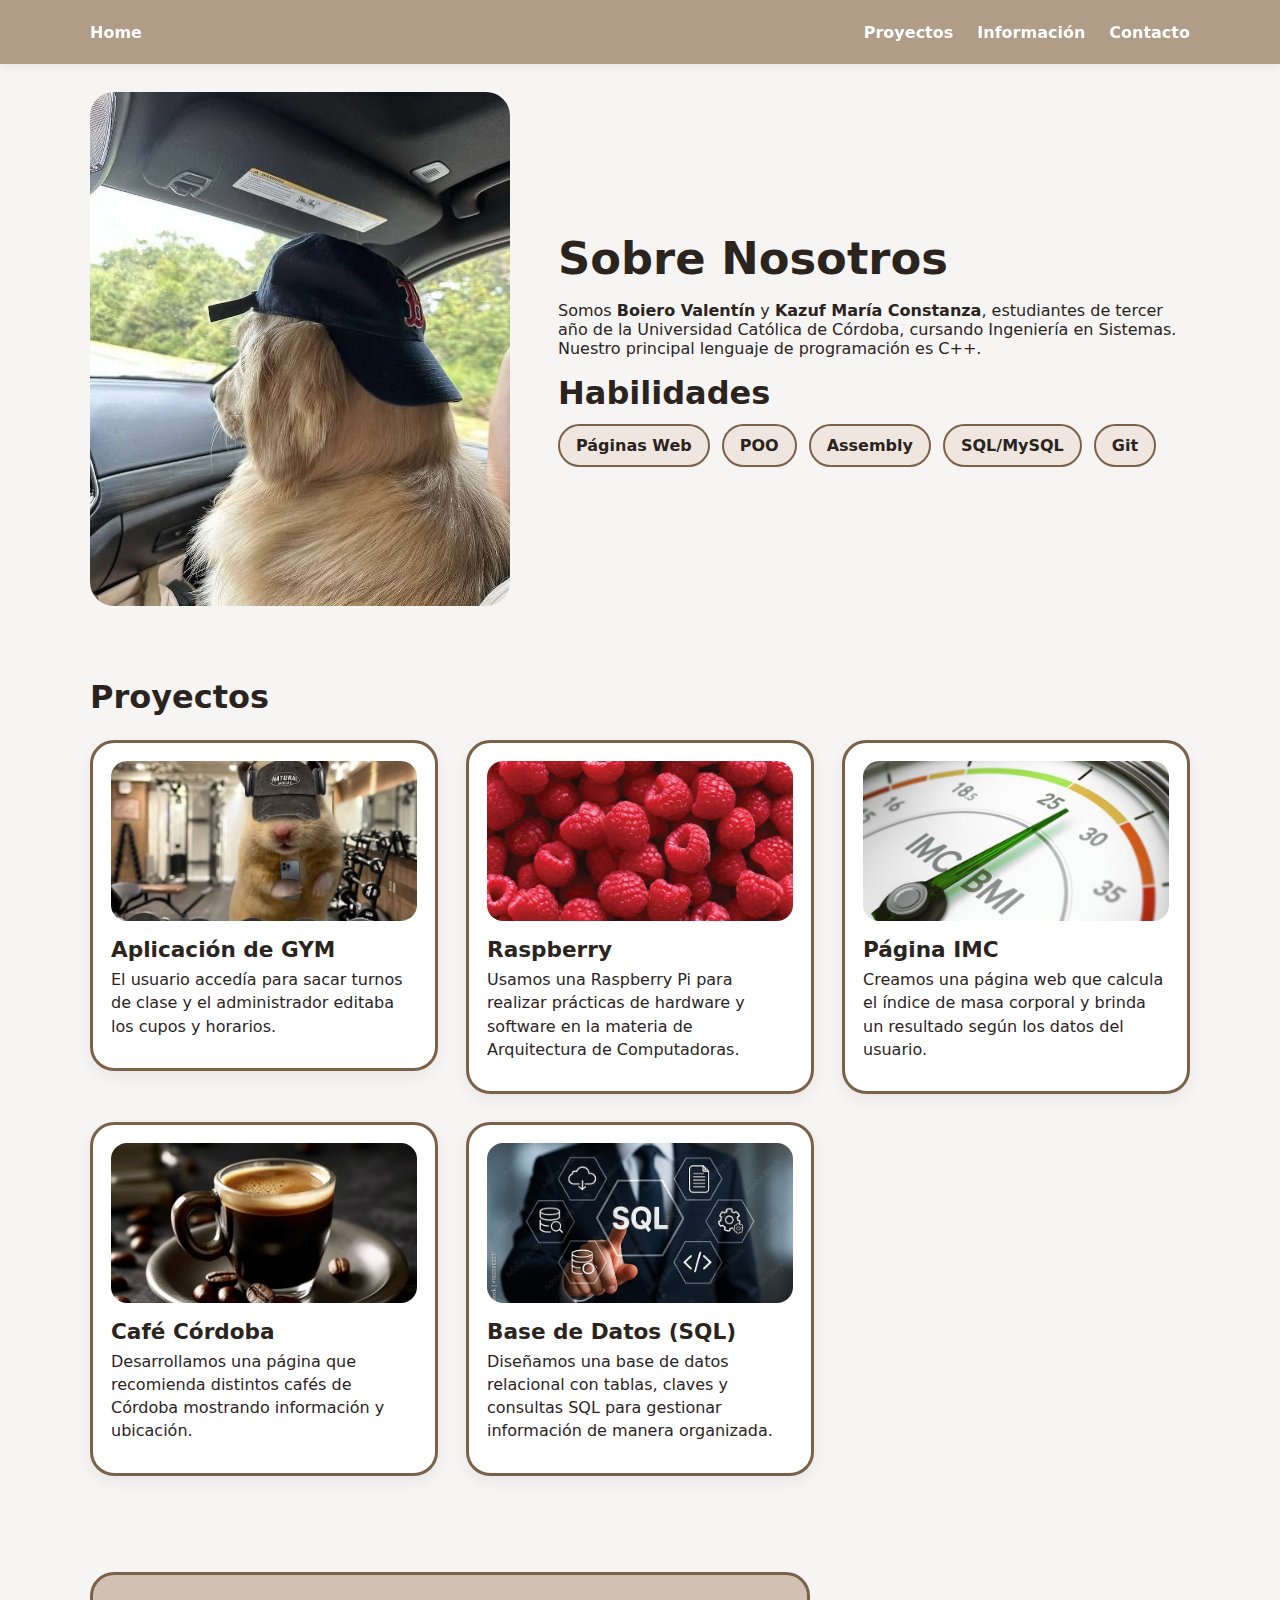
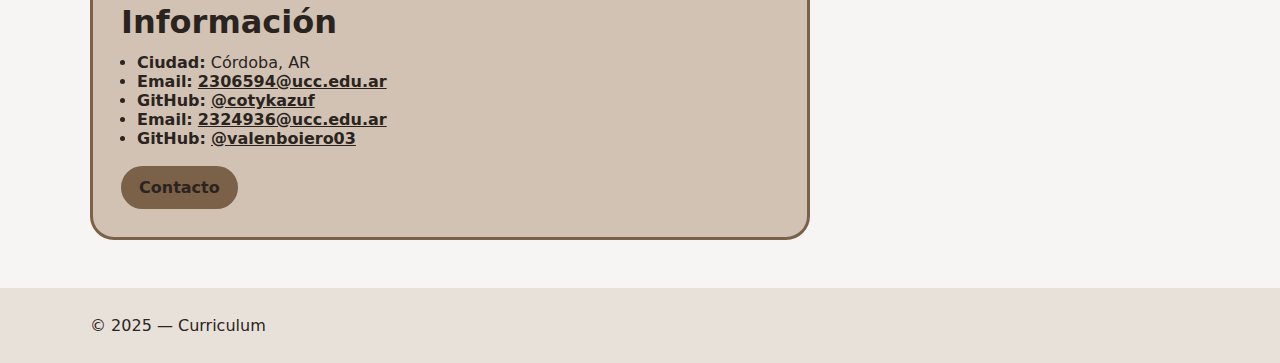
<file: index.html>
<!doctype html>
<html lang="es">
<head>
  <meta charset="utf-8" />
  <meta name="viewport" content="width=device-width, initial-scale=1" />
  <title>Portafolio | Home</title>
  <link rel="stylesheet" href="styles.css" />
</head>
<body>
<div id="top"></div>
<!-- Navbar fija -->
<header class="navbar">
  <nav class="container">
    <a class="brand" href="#top">Home</a>
    <ul class="navlinks">
      <li><a href="#proyectos">Proyectos</a></li>
      <li><a href="#contacto">Información</a></li>
      <!-- Contacto en otra pestaña -->
      <li><a href="contacto.html">Contacto</a></li>
    </ul>
  </nav>
</header>

<main id="home">
  <!-- SOBRE NOSOTROS -->
  <section class="section about container" id="sobre-nosotros">
    <div class="about__media">
      <img src="img/perrito.jpeg" alt="Perrito con gorra en el auto" />
    </div>
    <div class="about__text">
      <h1>Sobre Nosotros</h1>
      <p>
        Somos <strong>Boiero Valentín</strong> y <strong>Kazuf María Constanza</strong>,
        estudiantes de tercer año de la Universidad Católica de Córdoba, cursando Ingeniería en Sistemas.
        Nuestro principal lenguaje de programación es C++.
      </p>

      <h2>Habilidades</h2>
      <div class="chips">
        <span class="chip">Páginas Web</span>
        <span class="chip">POO</span>
        <span class="chip">Assembly</span>
        <span class="chip">SQL/MySQL</span>
        <span class="chip">Git</span>
      </div>
    </div>
  </section>

  <!-- PROYECTOS -->
  <section class="section projects container" id="proyectos">
    <h2>Proyectos</h2>

    <div class="grid-cards">
      <!-- Card 1 -->
      <article class="card">
        <img src="img/gym.jpeg" alt="App de GYM" />
        <h3>Aplicación de GYM</h3>
        <p>El usuario accedía para sacar turnos de clase y el administrador editaba los cupos y horarios.</p>
      </article>

      <!-- Card 2 -->
      <article class="card">
        <img src="img/raspberry.jpeg" alt="App de GYM" />
        <h3>Raspberry</h3>
        <p>Usamos una Raspberry Pi para realizar prácticas de hardware y software en la materia de Arquitectura de Computadoras.</p>
      </article>

      <!-- Card 3 -->
      <article class="card">
        <img src="img/imc.jpeg" alt="App de GYM" />
        <h3>Página IMC</h3>
        <p>Creamos una página web que calcula el índice de masa corporal y brinda un resultado según los datos del usuario.</p>
      </article>

      <!-- Card 4 -->
      <article class="card">
        <img src="img/cafe.jpeg" alt="App de GYM" />
        <h3>Café Córdoba</h3>
        <p>Desarrollamos una página que recomienda distintos cafés de Córdoba mostrando información y ubicación.</p>
      </article>

      <!-- Card 5 -->
      <article class="card">
        <img src="img/sql.jpeg" alt="App de GYM" />
        <h3>Base de Datos (SQL)</h3>
        <p>Diseñamos una base de datos relacional con tablas, claves y consultas SQL para gestionar información de manera organizada.</p>
      </article>
    </div>
  </section>

  <!-- CONTACTO (resumen en Home) -->
  <section class="section contact-cta container" id="contacto">
    <div class="contact-cta__box">
      <h2>Información</h2>
      <ul>
        <li><strong>Ciudad:</strong> Córdoba, AR</li>
        <li><strong>Email:</strong> <a href="mailto:2306594@ucc.edu.ar">2306594@ucc.edu.ar</a></li>
        <li><strong>GitHub:</strong> <a href="https://github.com/cotykazuf" target="_blank" rel="noopener">@cotykazuf</a></li>
        <li><strong>Email:</strong> <a href="mailto:2324936@ucc.edu.ar">2324936@ucc.edu.ar</a></li>
        <li><strong>GitHub:</strong> <a href="https://github.com/valenboiero03" target="_blank" rel="noopener">@valenboiero03</a></li>
      </ul>

      <a class="btn btn-primary" href="contacto.html">Contacto</a>
    </div>
  </section>
</main>

<footer class="footer">
  <div class="container">© 2025 — Curriculum</div>
</footer>
</body>
</html>
</file>
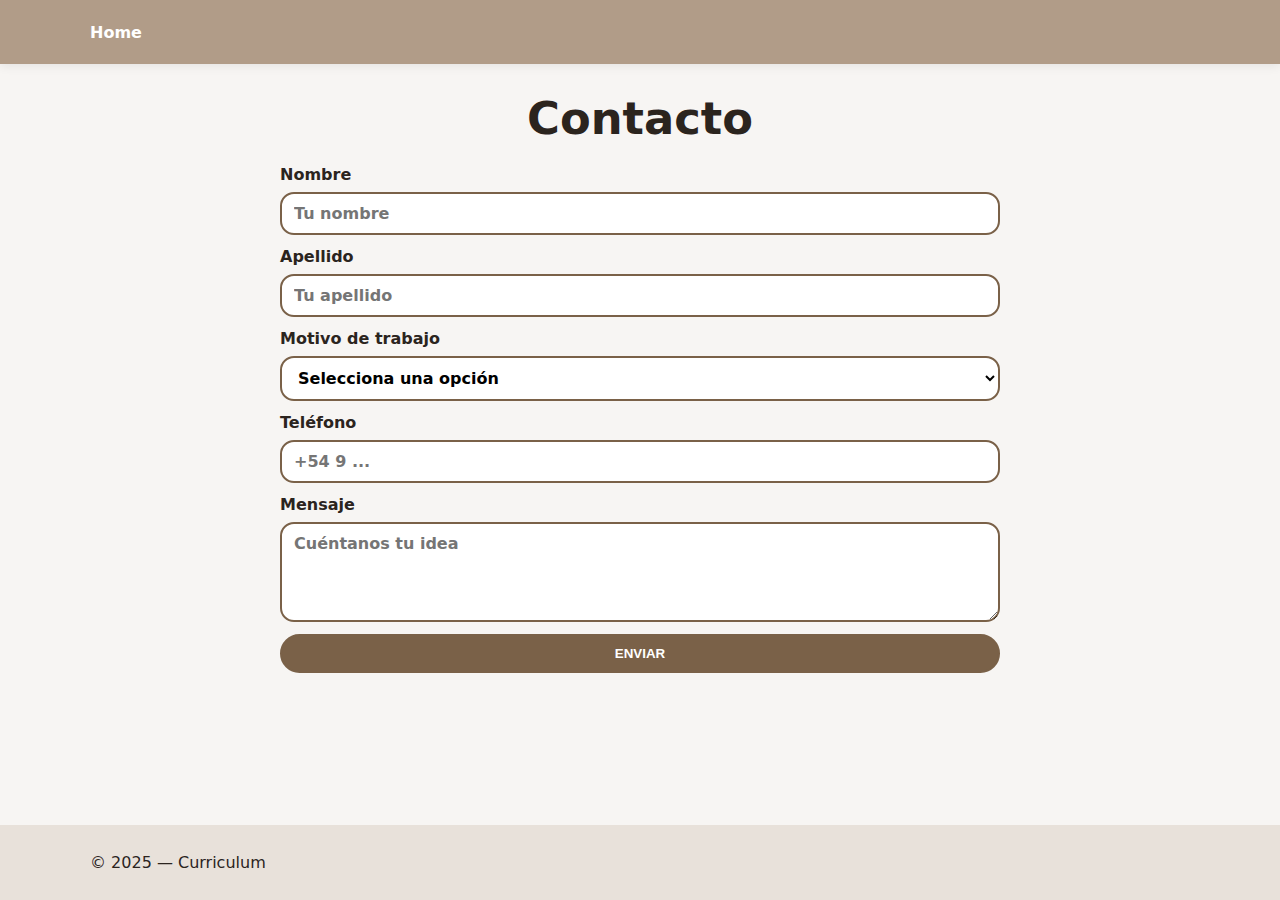
<file: contacto.html>
<!doctype html>
<html lang="es">
<head>
  <meta charset="utf-8" />
  <meta name="viewport" content="width=device-width, initial-scale=1" />
  <title>Contacto</title>
  <link rel="stylesheet" href="styles.css" />
</head>
<body class="contact-page">
<header class="navbar">
  <nav class="container">
    <a class="brand" href="index.html#top">Home</a>
  </nav>
</header>

<main class="section container">
  <h1 class="center">Contacto</h1>

  <!-- CONTENEDOR CENTRADO Y COMPACTO -->
  <div class="form-wrap">
    <form class="form form-card" novalidate>
      <label>Nombre
        <input type="text" name="nombre" placeholder="Tu nombre"
               required minlength="2" maxlength="30"
               pattern="[A-Za-zÀ-ÿ\s]+"
               title="El nombre solo puede contener letras y espacios" />
      </label>

      <label>Apellido
        <input type="text" name="apellido" placeholder="Tu apellido"
               required minlength="2" maxlength="30"
               pattern="[A-Za-zÀ-ÿ\s]+"
               title="El apellido solo puede contener letras y espacios" />
      </label>

      <label>Motivo de trabajo
        <select name="motivo" required>
          <option value="" disabled selected>Selecciona una opción</option>
          <option value="web">Desarrollo de sitio web</option>
          <option value="maquetacion">Maquetación HTML & CSS</option>
          <option value="api">Integración con API</option>
          <option value="academico">Consulta académica</option>
          <option value="otro">Otro</option>
        </select>
      </label>

      <label>Teléfono
        <input type="tel" name="telefono" placeholder="+54 9 ..."
               pattern="^\+?[0-9\s\-]{8,15}$"
               title="Introduce un número válido con entre 8 y 15 dígitos"
               required />
      </label>

      <label>Mensaje
        <textarea name="mensaje" rows="4" placeholder="Cuéntanos tu idea"
                  required minlength="10" maxlength="300"></textarea>
      </label>

      <button class="btn btn-primary" type="submit">ENVIAR</button>
    </form>

  </div>
</main>

<footer class="footer">
  <div class="container">© 2025 — Curriculum</div>
</footer>
</body>
</html>
</file>
<file: styles.css>
/* Paleta */
:root{
    --bg:#b19c88;
    --bg-light:#d1c2b4;
    --text:#2b241e;
    --accent:#7a6148;
    --white:#fff;
    --nav-h:64px;            /* altura navbar */
}

*{box-sizing:border-box}
html{scroll-behavior:smooth}
body{
    margin:0;
    font-family: system-ui, -apple-system, Segoe UI, Roboto, Ubuntu, sans-serif;
    color:var(--text);
    background:#f7f5f3;
}

/* Utilidades */
.container{width:min(1100px, 92%); margin-inline:auto}
.section{
    padding:48px 0;                               /* MENOS espacio */
    scroll-margin-top: calc(var(--nav-h) + 8px);   /* offset anclas */
}
.section:first-of-type{ padding-top:28px; }      /* pegado a la navbar */

h1,h2,h3{margin:0 0 .6rem}
h1{font-size:clamp(2rem, 3.5vw, 3.2rem)}
h2{font-size:clamp(1.6rem, 2.5vw, 2.2rem)}
h3{font-size:1.35rem}

/* Navbar fija */
.navbar{
    position:sticky; top:0; z-index:10;
    background:var(--bg); color:var(--white);
    box-shadow:0 2px 10px rgba(0,0,0,.08);
}
.navbar nav{display:flex; align-items:center; justify-content:space-between; height:var(--nav-h)}
.brand{color:var(--white); text-decoration:none; font-weight:700}
.navlinks{list-style:none; display:flex; gap:24px; margin:0; padding:0}
.navlinks a{color:var(--white); text-decoration:none; font-weight:600}
.navlinks a[aria-current="page"]{text-decoration:underline}

/* About */
.about{display:grid; grid-template-columns: 420px 1fr; gap:48px; align-items:center}
.about__media img{width:100%; border-radius:24px; display:block}
.chips{display:flex; flex-wrap:wrap; gap:12px; margin-top:12px}
.chip{
    padding:10px 16px; background:#efe7df; border:2px solid var(--accent);
    border-radius:999px; font-weight:600;
}

/* Proyectos (un poco más pegado aún) */
#proyectos.section{ padding-top:24px; }
.projects h2{margin-bottom:24px}
.grid-cards{
    display:grid; gap:28px;
    grid-template-columns: repeat(3, 1fr);   /* Desktop: 3 */
    align-items:start;
}
@media (max-width: 1024px){
    .grid-cards{ grid-template-columns: repeat(2, 1fr); } /* Tablet: 2 */
}
@media (max-width: 640px){
    .grid-cards{ grid-template-columns: 1fr; }           /* Móvil: 1 */
}
.card{
    background:var(--white);
    border:3px solid var(--accent);
    border-radius:24px;
    padding:18px;
    box-shadow:0 6px 16px rgba(0,0,0,.06);
}
.card img{width:100%; height:160px; object-fit:cover; border-radius:16px}
.card h3{margin:12px 0 6px}
.card p{margin:0 0 12px; line-height:1.45}

/* Botones */
.btn{
    display:inline-block; padding:10px 16px; border-radius:999px;
    border:2px solid var(--accent); text-decoration:none; color:var(--text);
    font-weight:700; background:#efe7df;
}
.btn[aria-disabled="true"]{pointer-events:none; opacity:.6}
.btn-primary{background:var(--accent); color:var(--white); border-color:var(--accent)}

/* Información */
.contact-cta__box{
    background:var(--bg-light); padding:28px; border-radius:24px;
    border:3px solid var(--accent); max-width:720px;
}
.contact-cta__box ul{margin:12px 0 18px; padding-left:16px}
.contact-cta__box a{color:inherit; font-weight:700}


/* Contacto (página) — centrado, sin columna derecha, compacto */
.contact-page .section{ padding: 28px 0; }             /* menos alto para que “entre” */
.contact-page .contact__layout{ display: block; }       /* sin grilla de 2 columnas */
.contact-page .contact__box{ display: none; }           /* oculta la columna derecha */

/* Formulario centrado y compacto */
.form{ display: grid; gap: 12px; }                       /* un poco menos de gap */
.form label{ display: grid; gap: 8px; font-weight: 600; }
.contact-page .form{ max-width: 720px; margin: 0 auto; } /* centra y limita ancho */

/* Inputs, textarea y SELECT con el mismo estilo */
input, textarea, select{
    width: 100%;
    padding: 10px 12px;
    border-radius: 14px;
    border: 2px solid var(--accent);
    background: #fff;
    font: inherit;
}


/* Footer */
.footer{background:#e8e1da; padding:28px 0; margin-top:40px}

/* Responsive */
@media (max-width: 900px){
    .about{grid-template-columns: 1fr; gap:28px}
    .contact__layout{grid-template-columns: 1fr}
}

/* Centrar título Contacto */
.contact-page h1 {
    text-align: center;
    margin-bottom: 20px;
}

/* --- Sticky footer global --- */
html, body { height: 100%; }

body{
    min-height: 100vh;
    display: flex;
    flex-direction: column;
}

/* El contenido ocupa el alto disponible */
main{ flex: 1 0 auto; }

/* El footer se empuja hacia abajo */
.footer{ margin-top: auto; }   /* sobreescribe el margin-top anterior */
</file>
